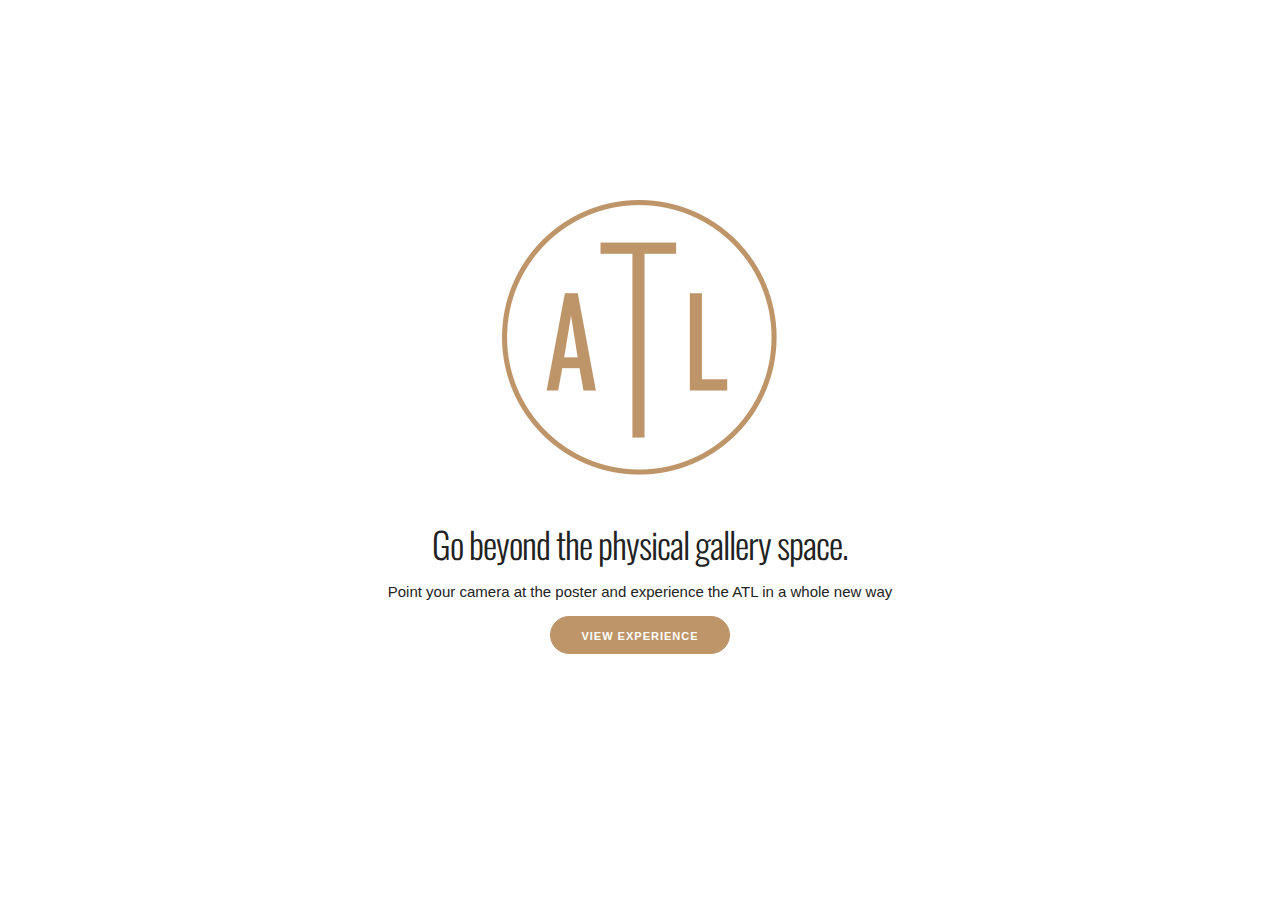
<file: index.html>
<!DOCTYPE html>
<html lang="en">
<head>
  
<!-- Global site tag (gtag.js) - Google Analytics -->
<script async src="https://www.googletagmanager.com/gtag/js?id=UA-128386293-1"></script>
<script>
  window.dataLayer = window.dataLayer || [];
  function gtag(){dataLayer.push(arguments);}
  gtag('js', new Date());

  gtag('config', 'UA-128386293-1');
</script>

  <!-- Basic Page Needs
  –––––––––––––––––––––––––––––––––––––––––––––––––– -->
  <meta charset="utf-8">
  <title>ART/EQX/ATL</title>
  <meta name="description" content="">
  <meta name="author" content="">

  <!-- Mobile Specific Metas
  –––––––––––––––––––––––––––––––––––––––––––––––––– -->
  <meta name="viewport" content="width=device-width, initial-scale=1">

  <!-- FONT
  –––––––––––––––––––––––––––––––––––––––––––––––––– -->
  <link href='//fonts.googleapis.com/css?family=Oswald:400,500,600' rel='stylesheet' type='text/css'>

  <!-- CSS
  –––––––––––––––––––––––––––––––––––––––––––––––––– -->
  <link rel="stylesheet" href="css/normalize.css">
  <link rel="stylesheet" href="css/skeleton.css">
  <link rel="stylesheet" href="css/custom.css">

  <!-- Scripts
  –––––––––––––––––––––––––––––––––––––––––––––––––– -->


  <!-- Favicon
  –––––––––––––––––––––––––––––––––––––––––––––––––– -->


</head>
<body>

  <!-- Primary Page Layout
  –––––––––––––––––––––––––––––––––––––––––––––––––– -->

  <div class="section intro">
    <div class="container">
      <img src="assets/atl@2x.png" height="276" width="276">
      <h3 class="section-heading">Go beyond the physical gallery space.</h3>
      <p class="section-description">Point your camera at the poster and experience the ATL in a whole new way</p>
      <a class="button button-primary" href="map.html">View Experience</a>
    </div>
  </div>


<!-- End Document
  –––––––––––––––––––––––––––––––––––––––––––––––––– -->
</body>
</html>
</file>
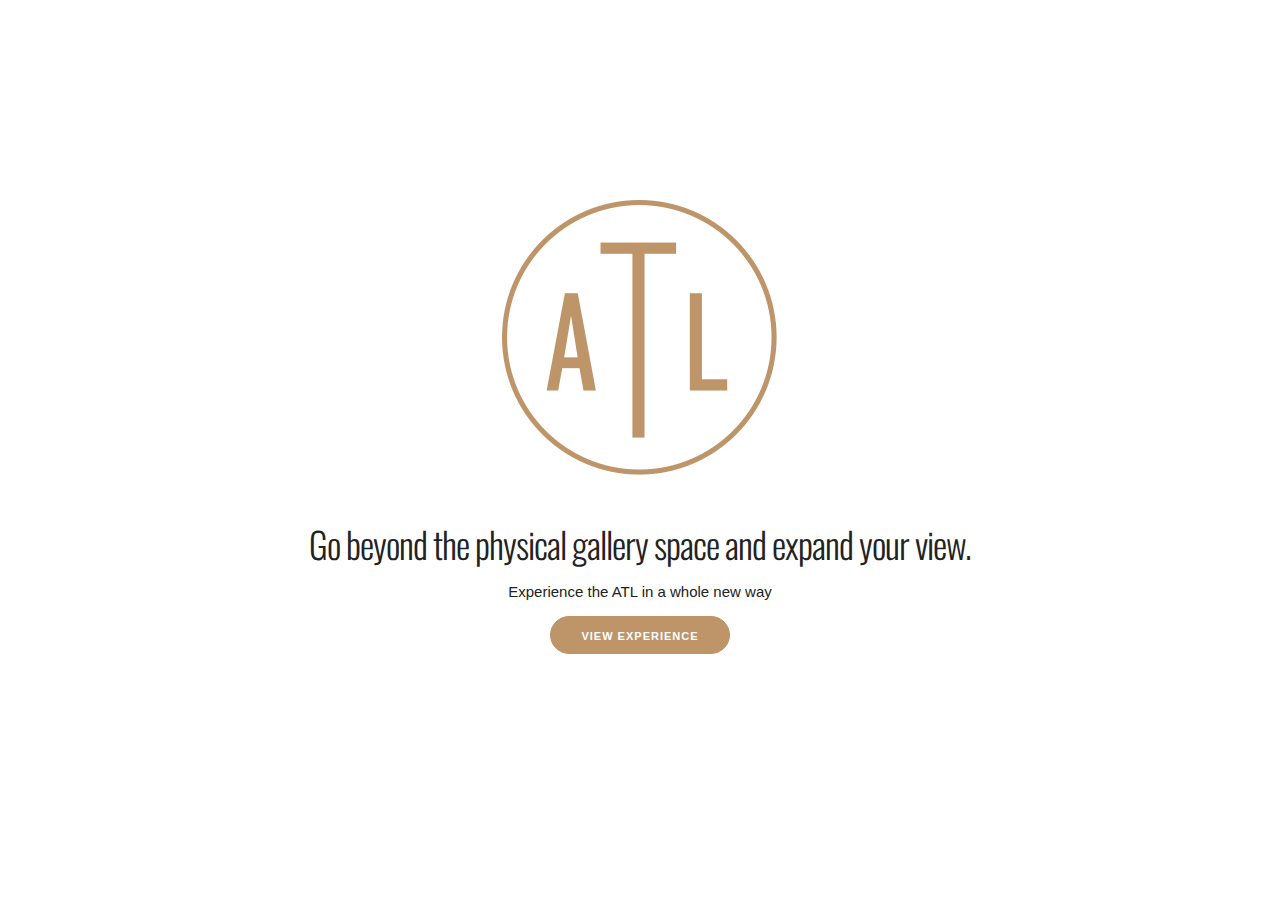
<file: launch.html>
<!DOCTYPE html>
<html lang="en">
<head>

  <!-- Basic Page Needs
  –––––––––––––––––––––––––––––––––––––––––––––––––– -->
  <meta charset="utf-8">
  <title>ART/EQX/ATL</title>
  <meta name="description" content="">
  <meta name="author" content="">

  <!-- Mobile Specific Metas
  –––––––––––––––––––––––––––––––––––––––––––––––––– -->
  <meta name="viewport" content="width=device-width, initial-scale=1">

  <!-- FONT
  –––––––––––––––––––––––––––––––––––––––––––––––––– -->
  <link href='//fonts.googleapis.com/css?family=Oswald:400,500,600' rel='stylesheet' type='text/css'>

  <!-- CSS
  –––––––––––––––––––––––––––––––––––––––––––––––––– -->
  <link rel="stylesheet" href="css/normalize.css">
  <link rel="stylesheet" href="css/skeleton.css">
  <link rel="stylesheet" href="css/custom.css">

  <!-- Scripts
  –––––––––––––––––––––––––––––––––––––––––––––––––– -->


  <!-- Favicon
  –––––––––––––––––––––––––––––––––––––––––––––––––– -->


</head>
<body>

  <!-- Primary Page Layout
  –––––––––––––––––––––––––––––––––––––––––––––––––– -->

  <div class="section intro">
    <div class="container">
      <img src="assets/atl@2x.png" height="276" width="276">
      <h3 class="section-heading">Go beyond the physical gallery space and expand your view.</h3>
      <p class="section-description">Experience the ATL in a whole new way</p>
      <a class="button button-primary" href="map.html">View Experience</a>
    </div>
  </div>


<!-- End Document
  –––––––––––––––––––––––––––––––––––––––––––––––––– -->
</body>
</html>
</file>
<file: css/skeleton.css>
/*
* Skeleton V2.0.4
* Copyright 2014, Dave Gamache
* www.getskeleton.com
* Free to use under the MIT license.
* http://www.opensource.org/licenses/mit-license.php
* 12/29/2014
*/


/* Table of contents
––––––––––––––––––––––––––––––––––––––––––––––––––
- Grid
- Base Styles
- Typography
- Links
- Buttons
- Forms
- Lists
- Code
- Tables
- Spacing
- Utilities
- Clearing
- Media Queries
*/


/* Grid
–––––––––––––––––––––––––––––––––––––––––––––––––– */
.container {
  position: relative;
  width: 100%;
  max-width: 960px;
  margin: 0 auto;
  padding: 0 20px;
  box-sizing: border-box; }
.column,
.columns {
  width: 100%;
  float: left;
  box-sizing: border-box; }

/* For devices larger than 400px */
@media (min-width: 400px) {
  .container {
    width: 85%;
    padding: 0; }
}

/* For devices larger than 550px */
@media (min-width: 550px) {
  .container {
    width: 80%; }
  .column,
  .columns {
    margin-left: 4%; }
  .column:first-child,
  .columns:first-child {
    margin-left: 0; }

  .one.column,
  .one.columns                    { width: 4.66666666667%; }
  .two.columns                    { width: 13.3333333333%; }
  .three.columns                  { width: 22%;            }
  .four.columns                   { width: 30.6666666667%; }
  .five.columns                   { width: 39.3333333333%; }
  .six.columns                    { width: 48%;            }
  .seven.columns                  { width: 56.6666666667%; }
  .eight.columns                  { width: 65.3333333333%; }
  .nine.columns                   { width: 74.0%;          }
  .ten.columns                    { width: 82.6666666667%; }
  .eleven.columns                 { width: 91.3333333333%; }
  .twelve.columns                 { width: 100%; margin-left: 0; }

  .one-third.column               { width: 30.6666666667%; }
  .two-thirds.column              { width: 65.3333333333%; }

  .one-half.column                { width: 48%; }

  /* Offsets */
  .offset-by-one.column,
  .offset-by-one.columns          { margin-left: 8.66666666667%; }
  .offset-by-two.column,
  .offset-by-two.columns          { margin-left: 17.3333333333%; }
  .offset-by-three.column,
  .offset-by-three.columns        { margin-left: 26%;            }
  .offset-by-four.column,
  .offset-by-four.columns         { margin-left: 34.6666666667%; }
  .offset-by-five.column,
  .offset-by-five.columns         { margin-left: 43.3333333333%; }
  .offset-by-six.column,
  .offset-by-six.columns          { margin-left: 52%;            }
  .offset-by-seven.column,
  .offset-by-seven.columns        { margin-left: 60.6666666667%; }
  .offset-by-eight.column,
  .offset-by-eight.columns        { margin-left: 69.3333333333%; }
  .offset-by-nine.column,
  .offset-by-nine.columns         { margin-left: 78.0%;          }
  .offset-by-ten.column,
  .offset-by-ten.columns          { margin-left: 86.6666666667%; }
  .offset-by-eleven.column,
  .offset-by-eleven.columns       { margin-left: 95.3333333333%; }

  .offset-by-one-third.column,
  .offset-by-one-third.columns    { margin-left: 34.6666666667%; }
  .offset-by-two-thirds.column,
  .offset-by-two-thirds.columns   { margin-left: 69.3333333333%; }

  .offset-by-one-half.column,
  .offset-by-one-half.columns     { margin-left: 52%; }

}


/* Base Styles
–––––––––––––––––––––––––––––––––––––––––––––––––– */
/* NOTE
html is set to 62.5% so that all the REM measurements throughout Skeleton
are based on 10px sizing. So basically 1.5rem = 15px :) */
html {
  font-size: 62.5%; }
body {
  font-size: 1.5em; /* currently ems cause chrome bug misinterpreting rems on body element */
  line-height: 1.6;
  font-weight: 400;
  font-family: "Raleway", "HelveticaNeue", "Helvetica Neue", Helvetica, Arial, sans-serif;
  color: #222; }


/* Typography
–––––––––––––––––––––––––––––––––––––––––––––––––– */
h1, h2, h3, h4, h5, h6 {
  margin-top: 0;
  margin-bottom: 2rem;
  font-weight: 300; }
h1 { font-size: 4.0rem; line-height: 1.2;  letter-spacing: -.1rem;}
h2 { font-size: 3.6rem; line-height: 1.25; letter-spacing: -.1rem; }
h3 { font-size: 3.0rem; line-height: 1.3;  letter-spacing: -.1rem; }
h4 { font-size: 2.4rem; line-height: 1.35; letter-spacing: -.08rem; }
h5 { font-size: 1.8rem; line-height: 1.5;  letter-spacing: -.05rem; }
h6 { font-size: 1.5rem; line-height: 1.6;  letter-spacing: 0; }

/* Larger than phablet */
@media (min-width: 550px) {
  h1 { font-size: 5.0rem; }
  h2 { font-size: 4.2rem; }
  h3 { font-size: 3.6rem; }
  h4 { font-size: 3.0rem; }
  h5 { font-size: 2.4rem; }
  h6 { font-size: 1.5rem; }
}

p {
  margin-top: 0; }


/* Links
–––––––––––––––––––––––––––––––––––––––––––––––––– */
a {
  color: #1EAEDB; }
a:hover {
  color: #0FA0CE; }


/* Buttons
–––––––––––––––––––––––––––––––––––––––––––––––––– */
.button,
button,
input[type="submit"],
input[type="reset"],
input[type="button"] {
  display: inline-block;
  height: 38px;
  padding: 0 30px;
  color: #555;
  text-align: center;
  font-size: 11px;
  font-weight: 600;
  line-height: 38px;
  letter-spacing: .1rem;
  text-transform: uppercase;
  text-decoration: none;
  white-space: nowrap;
  background-color: transparent;
  border-radius: 4px;
  border: 1px solid #bbb;
  cursor: pointer;
  box-sizing: border-box; }
.button:hover,
button:hover,
input[type="submit"]:hover,
input[type="reset"]:hover,
input[type="button"]:hover,
.button:focus,
button:focus,
input[type="submit"]:focus,
input[type="reset"]:focus,
input[type="button"]:focus {
  color: #333;
  border-color: #888;
  outline: 0; }
.button.button-primary,
button.button-primary,
input[type="submit"].button-primary,
input[type="reset"].button-primary,
input[type="button"].button-primary {
  color: #FFF;
  background-color: #33C3F0;
  border-color: #33C3F0; }
.button.button-primary:hover,
button.button-primary:hover,
input[type="submit"].button-primary:hover,
input[type="reset"].button-primary:hover,
input[type="button"].button-primary:hover,
.button.button-primary:focus,
button.button-primary:focus,
input[type="submit"].button-primary:focus,
input[type="reset"].button-primary:focus,
input[type="button"].button-primary:focus {
  color: #FFF;
  background-color: #1EAEDB;
  border-color: #1EAEDB; }


/* Forms
–––––––––––––––––––––––––––––––––––––––––––––––––– */
input[type="email"],
input[type="number"],
input[type="search"],
input[type="text"],
input[type="tel"],
input[type="url"],
input[type="password"],
textarea,
select {
  height: 38px;
  padding: 6px 10px; /* The 6px vertically centers text on FF, ignored by Webkit */
  background-color: #fff;
  border: 1px solid #D1D1D1;
  border-radius: 4px;
  box-shadow: none;
  box-sizing: border-box; }
/* Removes awkward default styles on some inputs for iOS */
input[type="email"],
input[type="number"],
input[type="search"],
input[type="text"],
input[type="tel"],
input[type="url"],
input[type="password"],
textarea {
  -webkit-appearance: none;
     -moz-appearance: none;
          appearance: none; }
textarea {
  min-height: 65px;
  padding-top: 6px;
  padding-bottom: 6px; }
input[type="email"]:focus,
input[type="number"]:focus,
input[type="search"]:focus,
input[type="text"]:focus,
input[type="tel"]:focus,
input[type="url"]:focus,
input[type="password"]:focus,
textarea:focus,
select:focus {
  border: 1px solid #33C3F0;
  outline: 0; }
label,
legend {
  display: block;
  margin-bottom: .5rem;
  font-weight: 600; }
fieldset {
  padding: 0;
  border-width: 0; }
input[type="checkbox"],
input[type="radio"] {
  display: inline; }
label > .label-body {
  display: inline-block;
  margin-left: .5rem;
  font-weight: normal; }


/* Lists
–––––––––––––––––––––––––––––––––––––––––––––––––– */
ul {
  list-style: circle inside; }
ol {
  list-style: decimal inside; }
ol, ul {
  padding-left: 0;
  margin-top: 0; }
ul ul,
ul ol,
ol ol,
ol ul {
  margin: 1.5rem 0 1.5rem 3rem;
  font-size: 90%; }
li {
  margin-bottom: 1rem; }


/* Code
–––––––––––––––––––––––––––––––––––––––––––––––––– */
code {
  padding: .2rem .5rem;
  margin: 0 .2rem;
  font-size: 90%;
  white-space: nowrap;
  background: #F1F1F1;
  border: 1px solid #E1E1E1;
  border-radius: 4px; }
pre > code {
  display: block;
  padding: 1rem 1.5rem;
  white-space: pre; }


/* Tables
–––––––––––––––––––––––––––––––––––––––––––––––––– */
th,
td {
  padding: 12px 15px;
  text-align: left;
  border-bottom: 1px solid #E1E1E1; }
th:first-child,
td:first-child {
  padding-left: 0; }
th:last-child,
td:last-child {
  padding-right: 0; }


/* Spacing
–––––––––––––––––––––––––––––––––––––––––––––––––– */
button,
.button {
  margin-bottom: 1rem; }
input,
textarea,
select,
fieldset {
  margin-bottom: 1.5rem; }
pre,
blockquote,
dl,
figure,
table,
p,
ul,
ol,
form {
  margin-bottom: 2.5rem; }


/* Utilities
–––––––––––––––––––––––––––––––––––––––––––––––––– */
.u-full-width {
  width: 100%;
  box-sizing: border-box; }
.u-max-full-width {
  max-width: 100%;
  box-sizing: border-box; }
.u-pull-right {
  float: right; }
.u-pull-left {
  float: left; }


/* Misc
–––––––––––––––––––––––––––––––––––––––––––––––––– */
hr {
  margin-top: 3rem;
  margin-bottom: 3.5rem;
  border-width: 0;
  border-top: 1px solid #E1E1E1; }


/* Clearing
–––––––––––––––––––––––––––––––––––––––––––––––––– */

/* Self Clearing Goodness */
.container:after,
.row:after,
.u-cf {
  content: "";
  display: table;
  clear: both; }


/* Media Queries
–––––––––––––––––––––––––––––––––––––––––––––––––– */
/*
Note: The best way to structure the use of media queries is to create the queries
near the relevant code. For example, if you wanted to change the styles for buttons
on small devices, paste the mobile query code up in the buttons section and style it
there.
*/


/* Larger than mobile */
@media (min-width: 400px) {}

/* Larger than phablet (also point when grid becomes active) */
@media (min-width: 550px) {}

/* Larger than tablet */
@media (min-width: 750px) {}

/* Larger than desktop */
@media (min-width: 1000px) {}

/* Larger than Desktop HD */
@media (min-width: 1200px) {}
</file>
<file: css/custom.css>
body {
  font-size: 1.5em; /* currently ems cause chrome bug misinterpreting rems on body element */
  line-height: 1.6;
  font-weight: 400;
  font-family: "Oswald", "HelveticaNeue", "Helvetica Neue", Helvetica, Arial, sans-serif;
  color: #222; }


/* Shared
–––––––––––––––––––––––––––––––––––––––––––––––––– */
.button {
  border-radius: 100px;
  font-family: "HelveticaNeue", "Helvetica Neue", Helvetica, Arial, sans-serif;
}

.button.button-primary,
button.button-primary,
input[type="submit"].button-primary,
input[type="reset"].button-primary,
input[type="button"].button-primary {
  color: #FFF;
  background-color: #BE9469;
  border-color: #BE9469; }

.button.button-primary:hover,
button.button-primary:hover,
input[type="submit"].button-primary:hover,
input[type="reset"].button-primary:hover,
input[type="button"].button-primary:hover,
.button.button-primary:focus,
button.button-primary:focus,
input[type="submit"].button-primary:focus,
input[type="reset"].button-primary:focus,
input[type="button"].button-primary:focus {
  color: #FFF;
  background-color: #A28363;
  border-color: #A28363; }

/* Sections
–––––––––––––––––––––––––––––––––––––––––––––––––– */
.section {
  padding: 8rem 0 7rem;
  text-align: center;
}
.section-heading,
.section-description {
  margin-bottom: 1.2rem;
}

.section-description {
  font-family: "HelveticaNeue", "Helvetica Neue", Helvetica, Arial, sans-serif;
}

.section-heading {
  margin: 40px 0 12px 0;
}

/* Hero
–––––––––––––––––––––––––––––––––––––––––––––––––– */
.phones {
  position: relative;
}
.phone {
  position: relative;
  max-width: 80%;
  margin: 3rem auto -12rem;
}
.phone + .phone {
  display: none;
}

/* Values
–––––––––––––––––––––––––––––––––––––––––––––––––– */
.values {
  background-image: url('../images/values-bg.jpg');
  background-size: cover;
  color: #fff;
  padding-bottom: 5rem;
}
.value-multiplier {
  margin-bottom: .5rem;
  color: #11DFC7;
}
.value-heading {
  margin-bottom: .3rem;
}
.value-description {
  opacity: .8;
  font-weight: 300;
}


/* Categories
–––––––––––––––––––––––––––––––––––––––––––––––––– */
.categories {
  background-image: url('../images/values-bg.jpg');
  background-size: cover;
  color: #fff;
}
.categories .section-description { 
  margin-bottom: 4rem;
}

/* Bigger than 550 */
@media (min-width: 550px) {
  .section {
    padding: 12rem 0 11rem;
  }
  .hero {
    padding-bottom: 12rem;
    text-align: left;
    height: 165px;
  }
  .phone {
    position: absolute;
    top: -7rem;
    right: 3rem;
    max-height: 362px;
    z-index: 3;
  }
  .phone + .phone {
    top: -6rem;
    display: block;
    max-width: 73.8%;
    right: 0;
    z-index: 2;
    max-height: 338px;
  }
  .hero-heading {
    font-size: 2.4rem;
  }
}

/* Bigger than 750 */
@media (min-width: 750px) {
  .hero {
    height: 190px;
  }
  .hero-heading {
    font-size: 2.6rem;
  }
  .section {
    padding: 14rem 0 15rem;
  }
  .hero {
    padding: 16rem 0 14rem;
  }
  .section-description {
    max-width: 60%;
    margin-left: auto;
    margin-right: auto;
  }
  .phone {
    top: -14rem;
    right: 5rem;
    max-height: 510px;
  }
  .phone + .phone {
    top: -12rem;
    max-height: 472px;
  }
  .categories {
    padding: 15rem 0 8rem;
  }
}

/* Bigger than 1000 */
@media (min-width: 1000px) {
  .section {
    padding: 20rem 0 19rem;
  }
  .hero {
    padding: 22rem 0;
  }
  .hero-heading {
    font-size: 3.0rem;
  }
  .phone {
    top: -16rem;
    max-height: 615px;
  }
  .phone + .phone {
    top: -14rem;
    max-height: 570px;
  }
}
</file>
